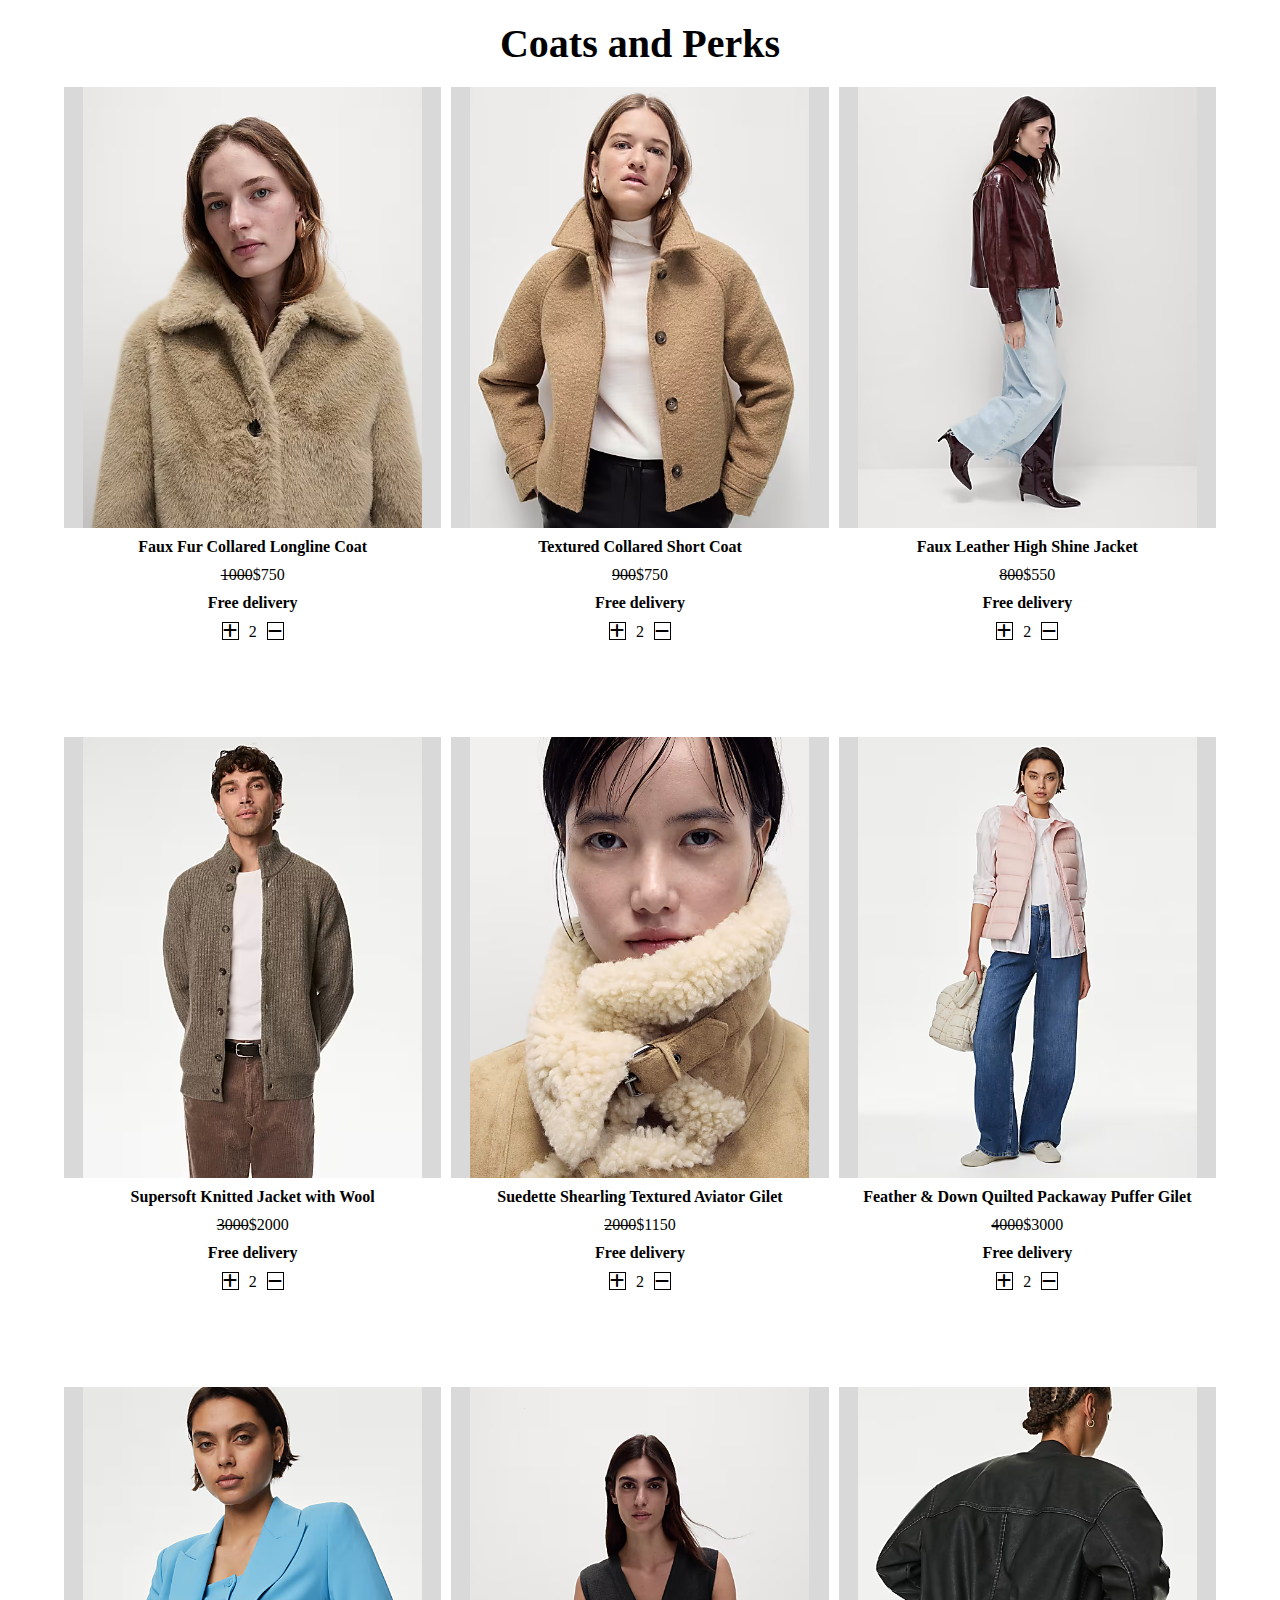
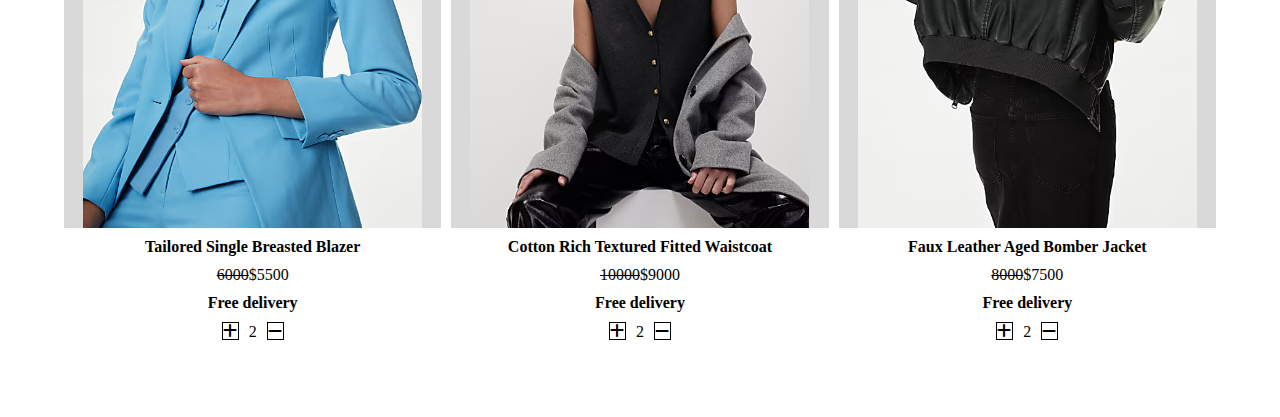
<file: coats.html>
<!DOCTYPE html>
<html lang="en">
<head>
    <meta charset="UTF-8">
    <meta name="viewport" content="width=device-width, initial-scale=1.0">
    <title>Document</title>
    <link rel="stylesheet" href="./css/coats.css">
    <link rel="stylesheet" href="https://cdnjs.cloudflare.com/ajax/libs/font-awesome/6.7.1/css/all.min.css">
</head>
<body>
    <div class="container">
        <div class="coats">Coats and Perks</div>

        <div class="row">
            <div class="col">
                <div class="image"></div>
                <div class="fax">Faux Fur Collared Longline Coat</div>
                <div class="price"><del>1000</del>$750</div>
                <div class="free">Free delivery</div>
                <div class="logo"><i class="fa-solid fa-plus"></i>2<i class="fa-solid fa-minus"></i></div>
            </div>
            <div class="col1">
                <div class="image"></div>
                <div class="fax">Textured Collared Short Coat</div>
                <div class="price"><del>900</del>$750</div>
                <div class="free">Free delivery</div>
                <div class="logo"><i class="fa-solid fa-plus"></i>2<i class="fa-solid fa-minus"></i></div>
            </div>
            <div class="col2">
                <div class="image"></div>
                <div class="fax">Faux Leather High Shine Jacket</div>
                <div class="price"><del>800</del>$550</div>
                <div class="free">Free delivery</div>
                <div class="logo"><i class="fa-solid fa-plus"></i>2<i class="fa-solid fa-minus"></i></div>
            </div>
        </div>


        <div class="row1">
            <div class="col">
                <div class="image"></div>
                <div class="fax">Supersoft Knitted Jacket with Wool</div>
                <div class="price"><del>3000</del>$2000</div>
                <div class="free">Free delivery</div>
                <div class="logo"><i class="fa-solid fa-plus"></i>2<i class="fa-solid fa-minus"></i></div>
            </div>
            <div class="col1">
                <div class="image"></div>
                <div class="fax">Suedette Shearling Textured Aviator Gilet</div>
                <div class="price"><del>2000</del>$1150</div>
                <div class="free">Free delivery</div>
                <div class="logo"><i class="fa-solid fa-plus"></i>2<i class="fa-solid fa-minus"></i></div>
            </div>
            <div class="col2">
                <div class="image"></div>
                <div class="fax">Feather & Down Quilted Packaway Puffer Gilet</div>
                <div class="price"><del>4000</del>$3000</div>
                <div class="free">Free delivery</div>
                <div class="logo"><i class="fa-solid fa-plus"></i>2<i class="fa-solid fa-minus"></i></div>
            </div>
        </div>


        
        <div class="row2">
            <div class="col">
                <div class="image"></div>
                <div class="fax">Tailored Single Breasted Blazer</div>
                <div class="price"><del>6000</del>$5500</div>
                <div class="free">Free delivery</div>
                <div class="logo"><i class="fa-solid fa-plus"></i>2<i class="fa-solid fa-minus"></i></div>
            </div>
            <div class="col1">
                <div class="image"></div>
                <div class="fax">Cotton Rich Textured Fitted Waistcoat</div>
                <div class="price"><del>10000</del>$9000</div>
                <div class="free">Free delivery</div>
                <div class="logo"><i class="fa-solid fa-plus"></i>2<i class="fa-solid fa-minus"></i></div>
            </div>
            <div class="col2">
                <div class="image"></div>
                <div class="fax">Faux Leather Aged Bomber Jacket</div>
                <div class="price"><del>8000</del>$7500</div>
                <div class="free">Free delivery</div>
                <div class="logo"><i class="fa-solid fa-plus"></i>2<i class="fa-solid fa-minus"></i></div>
            </div>
        </div>


    </div>
    
</body>
</html>
</file>
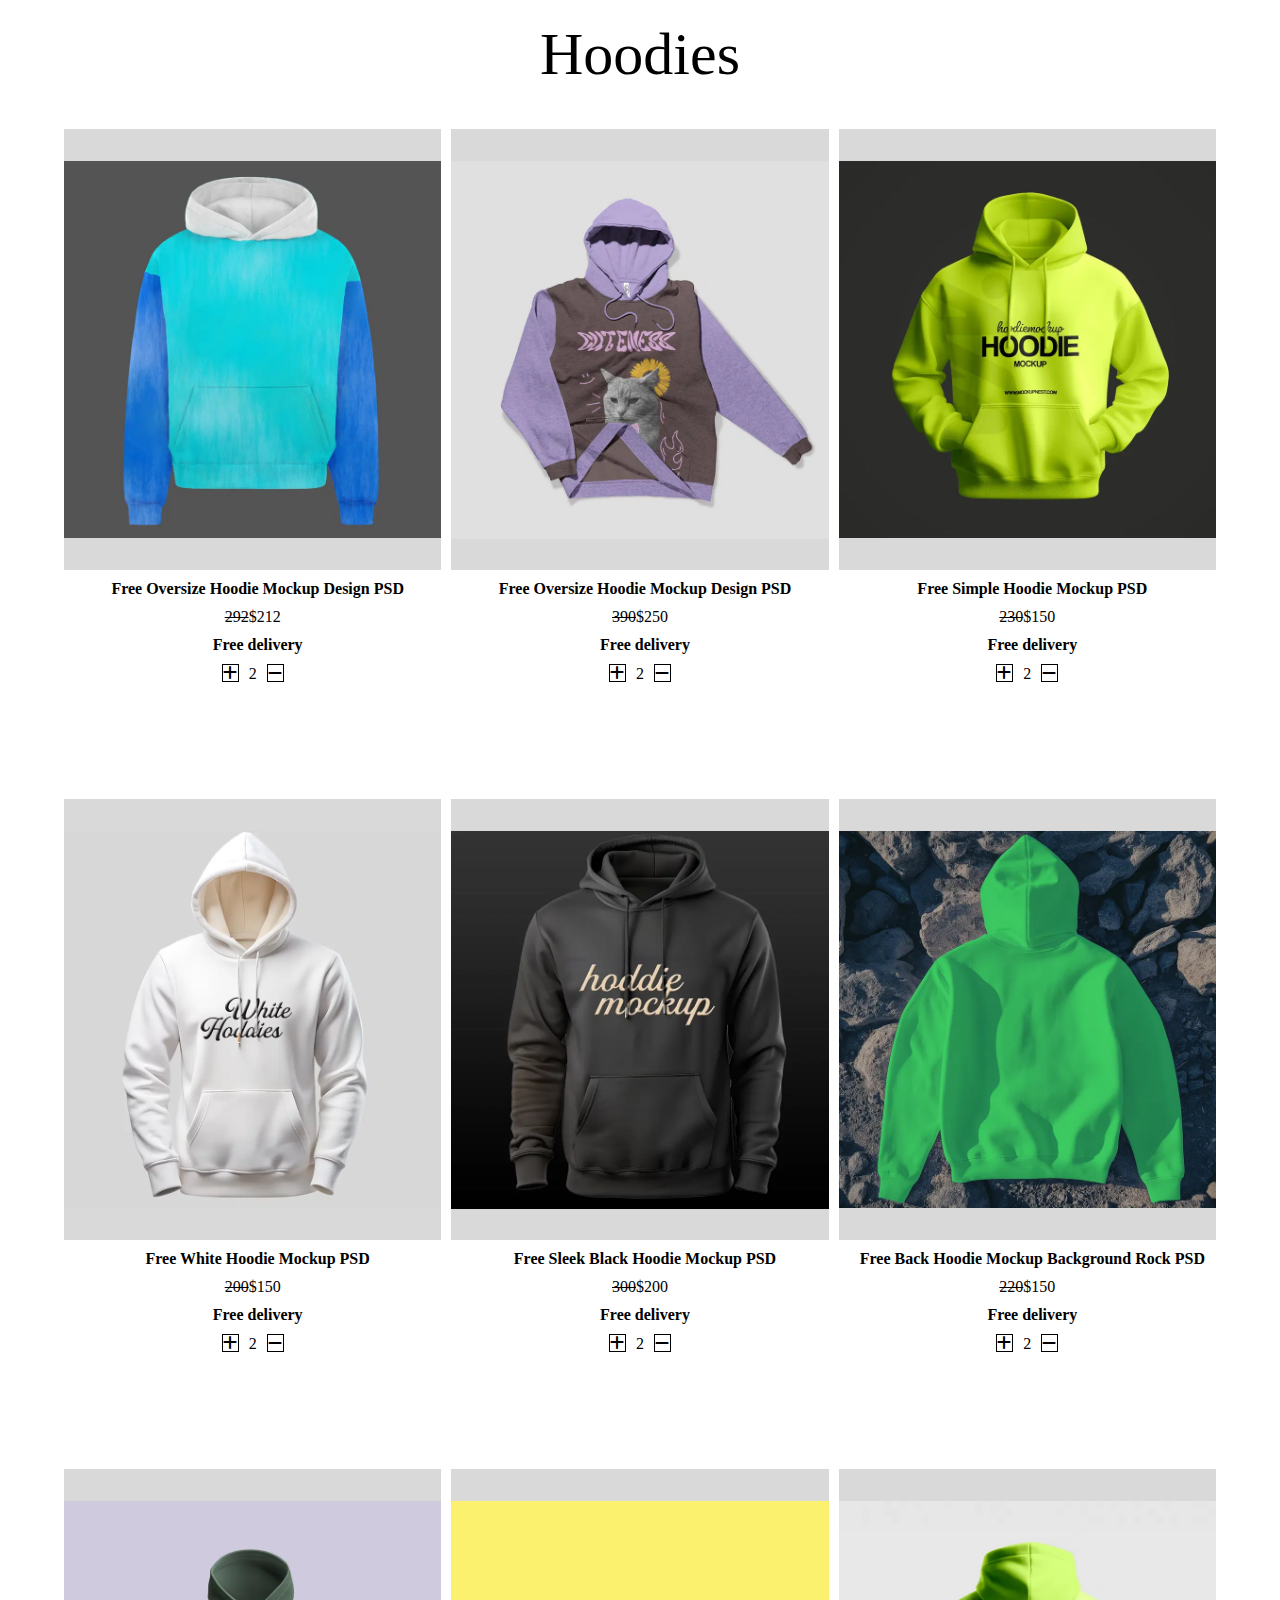
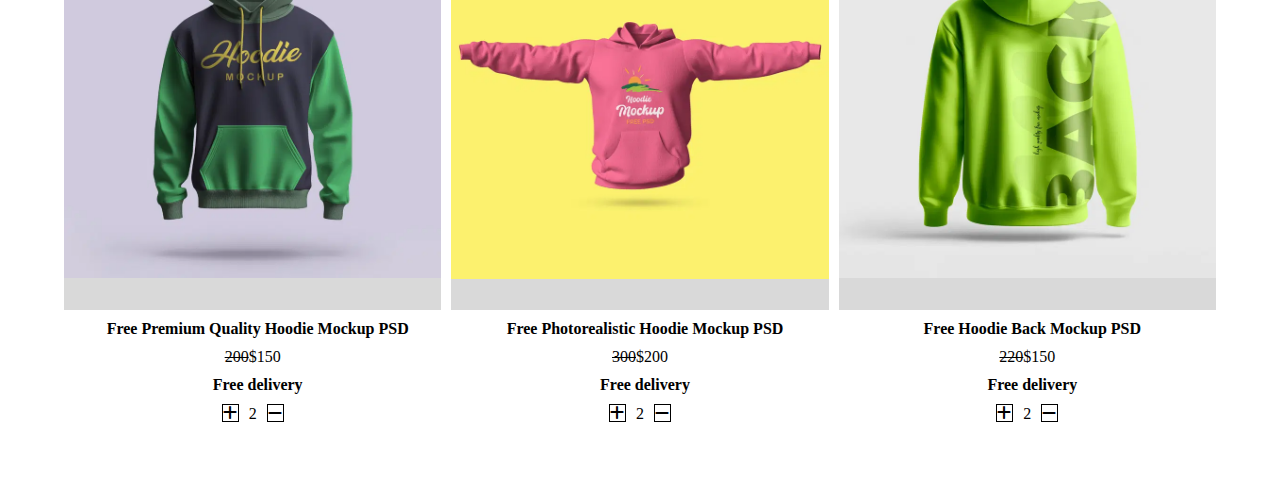
<file: hoodie.html>
<!DOCTYPE html>
<html lang="en">
<head>
    <meta charset="UTF-8">
    <meta name="viewport" content="width=device-width, initial-scale=1.0">
    <title>Document</title>
    <link rel="stylesheet" href="./css/hoodie.css">
    <link rel="stylesheet" href="https://cdnjs.cloudflare.com/ajax/libs/font-awesome/6.7.1/css/all.min.css">
</head>
<body>
    <div class="container">
        <div class="hoodie">Hoodies</div>

        <div class="row">
            <div class="col col1">
                <div class="image"></div>
                <div class="free">Free Oversize Hoodie Mockup Design PSD</div>
                <div class="price"><del>292</del>$212</div>
                <div class="deli">Free delivery</div>
                <div class="logo"><i class="fa-solid fa-plus"></i>2<i class="fa-solid fa-minus"></i></div>
            </div>
            <div class="col col2">
                <div class="image1"></div>
                <div class="free">Free Oversize Hoodie Mockup Design PSD</div>
                <div class="price"><del>390</del>$250</div>
                <div class="deli">Free delivery</div>
                <div class="logo"><i class="fa-solid fa-plus"></i>2<i class="fa-solid fa-minus"></i></div>
                 </div>
            <div class="col col3"> 
                <div class="image2"></div>
                <div class="free">Free Simple Hoodie Mockup PSD</div>
                <div class="price"><del>230</del>$150</div>
                <div class="deli">Free delivery</div>
                <div class="logo"><i class="fa-solid fa-plus"></i>2<i class="fa-solid fa-minus"></i></div>
            </div>
        </div>

        
        <div class="row1">
            <div class="col4">
                <div class="image1"></div>
                <div class="free">Free White Hoodie Mockup PSD</div>
                <div class="price"><del>200</del>$150</div>
                <div class="deli">Free delivery</div>
                <div class="logo"><i class="fa-solid fa-plus"></i>2<i class="fa-solid fa-minus"></i></div>
            </div>
            <div class=" col5">
                <div class="image2"></div>
                <div class="free">Free Sleek Black Hoodie Mockup PSD</div>
                <div class="price"><del>300</del>$200</div>
                <div class="deli">Free delivery</div>
                <div class="logo"><i class="fa-solid fa-plus"></i>2<i class="fa-solid fa-minus"></i></div>
                 </div>
            <div class="col6"> 
                <div class="image3"></div>
                <div class="free">Free Back Hoodie Mockup Background Rock PSD</div>
                <div class="price"><del>220</del>$150</div>
                <div class="deli">Free delivery</div>
                <div class="logo"><i class="fa-solid fa-plus"></i>2<i class="fa-solid fa-minus"></i></div>
            </div>
        </div>


        <div class="row2">
            <div class="col4">
                <div class="image1"></div>
                <div class="free">Free Premium Quality Hoodie Mockup PSD</div>
                <div class="price"><del>200</del>$150</div>
                <div class="deli">Free delivery</div>
                <div class="logo"><i class="fa-solid fa-plus"></i>2<i class="fa-solid fa-minus"></i></div>
            </div>
            <div class=" col5">
                <div class="image2"></div>
                <div class="free">Free Photorealistic Hoodie Mockup PSD</div>
                <div class="price"><del>300</del>$200</div>
                <div class="deli">Free delivery</div>
                <div class="logo"><i class="fa-solid fa-plus"></i>2<i class="fa-solid fa-minus"></i></div>
                 </div>
            <div class="col6"> 
                <div class="image3"></div>
                <div class="free">Free Hoodie Back Mockup PSD</div>
                <div class="price"><del>220</del>$150</div>
                <div class="deli">Free delivery</div>
                <div class="logo"><i class="fa-solid fa-plus"></i>2<i class="fa-solid fa-minus"></i></div>
            </div>
        </div>


    </div>

</body>
</html>
</file>
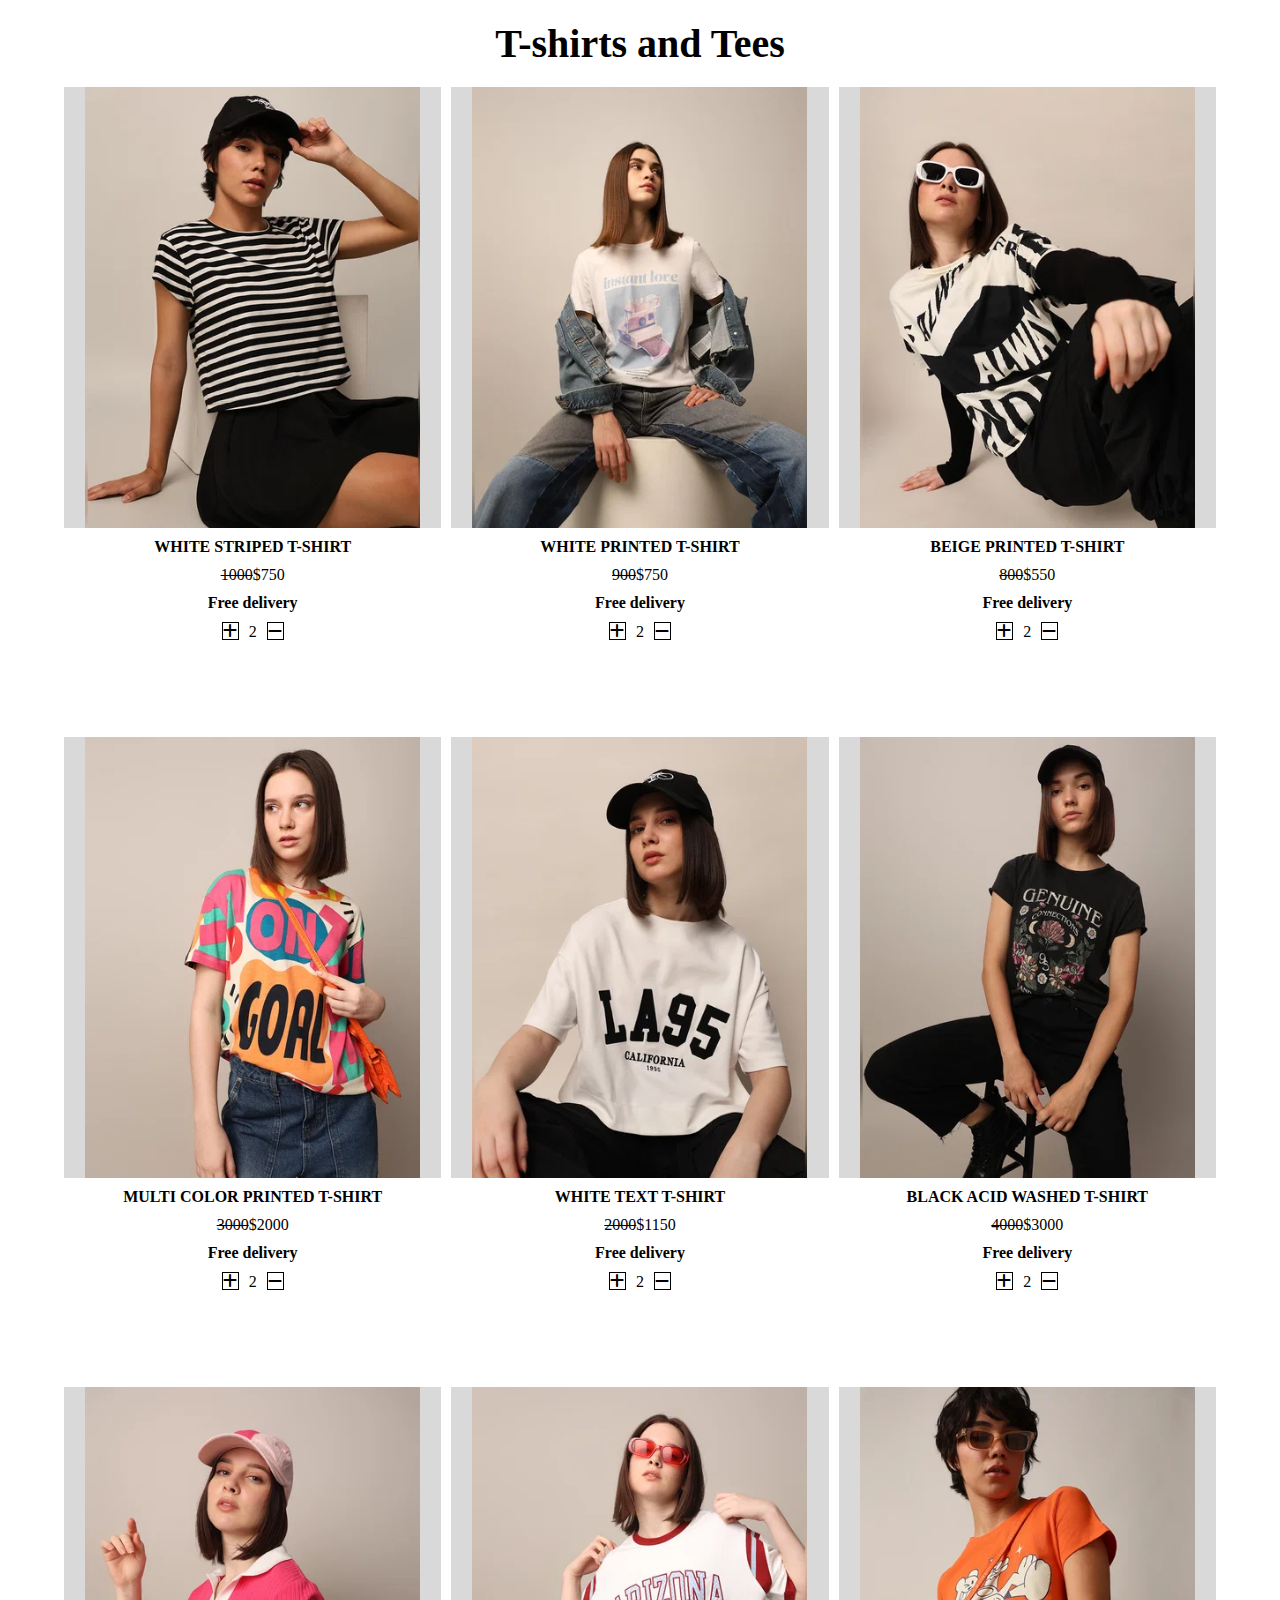
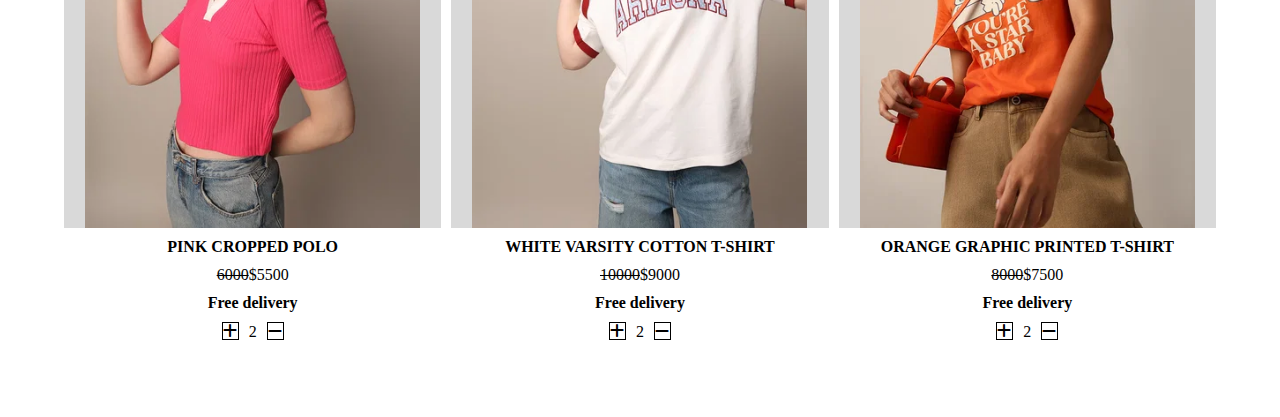
<file: shirt.html>
<!DOCTYPE html>
<html lang="en">
<head>
    <meta charset="UTF-8">
    <meta name="viewport" content="width=device-width, initial-scale=1.0">
    <title>Document</title>
    <link rel="stylesheet" href="./css/shirt.css">
    <link rel="stylesheet" href="https://cdnjs.cloudflare.com/ajax/libs/font-awesome/6.7.1/css/all.min.css">
</head>
<body>
    <div class="container">
        <div class="coats">T-shirts and Tees</div>

        <div class="row">
            <div class="col">
                <div class="image"></div>
                <div class="fax">WHITE STRIPED T-SHIRT</div>
                <div class="price"><del>1000</del>$750</div>
                <div class="free">Free delivery</div>
                <div class="logo"><i class="fa-solid fa-plus"></i>2<i class="fa-solid fa-minus"></i></div>
            </div>
            <div class="col1">
                <div class="image"></div>
                <div class="fax">WHITE PRINTED T-SHIRT</div>
                <div class="price"><del>900</del>$750</div>
                <div class="free">Free delivery</div>
                <div class="logo"><i class="fa-solid fa-plus"></i>2<i class="fa-solid fa-minus"></i></div>
            </div>
            <div class="col2">
                <div class="image"></div>
                <div class="fax">BEIGE PRINTED T-SHIRT</div>
                <div class="price"><del>800</del>$550</div>
                <div class="free">Free delivery</div>
                <div class="logo"><i class="fa-solid fa-plus"></i>2<i class="fa-solid fa-minus"></i></div>
            </div>
        </div>


        <div class="row1">
            <div class="col">
                <div class="image"></div>
                <div class="fax">MULTI COLOR PRINTED T-SHIRT</div>
                <div class="price"><del>3000</del>$2000</div>
                <div class="free">Free delivery</div>
                <div class="logo"><i class="fa-solid fa-plus"></i>2<i class="fa-solid fa-minus"></i></div>
            </div>
            <div class="col1">
                <div class="image"></div>
                <div class="fax">WHITE TEXT T-SHIRT</div>
                <div class="price"><del>2000</del>$1150</div>
                <div class="free">Free delivery</div>
                <div class="logo"><i class="fa-solid fa-plus"></i>2<i class="fa-solid fa-minus"></i></div>
            </div>
            <div class="col2">
                <div class="image"></div>
                <div class="fax">BLACK ACID WASHED T-SHIRT</div>
                <div class="price"><del>4000</del>$3000</div>
                <div class="free">Free delivery</div>
                <div class="logo"><i class="fa-solid fa-plus"></i>2<i class="fa-solid fa-minus"></i></div>
            </div>
        </div>


        
        <div class="row2">
            <div class="col">
                <div class="image"></div>
                <div class="fax">PINK CROPPED POLO</div>
                <div class="price"><del>6000</del>$5500</div>
                <div class="free">Free delivery</div>
                <div class="logo"><i class="fa-solid fa-plus"></i>2<i class="fa-solid fa-minus"></i></div>
            </div>
            <div class="col1">
                <div class="image"></div>
                <div class="fax">WHITE VARSITY COTTON T-SHIRT</div>
                <div class="price"><del>10000</del>$9000</div>
                <div class="free">Free delivery</div>
                <div class="logo"><i class="fa-solid fa-plus"></i>2<i class="fa-solid fa-minus"></i></div>
            </div>
            <div class="col2">
                <div class="image"></div>
                <div class="fax">ORANGE GRAPHIC PRINTED T-SHIRT</div>
                <div class="price"><del>8000</del>$7500</div>
                <div class="free">Free delivery</div>
                <div class="logo"><i class="fa-solid fa-plus"></i>2<i class="fa-solid fa-minus"></i></div>
            </div>
        </div>


    </div>
    
</body>
</html>
</file>
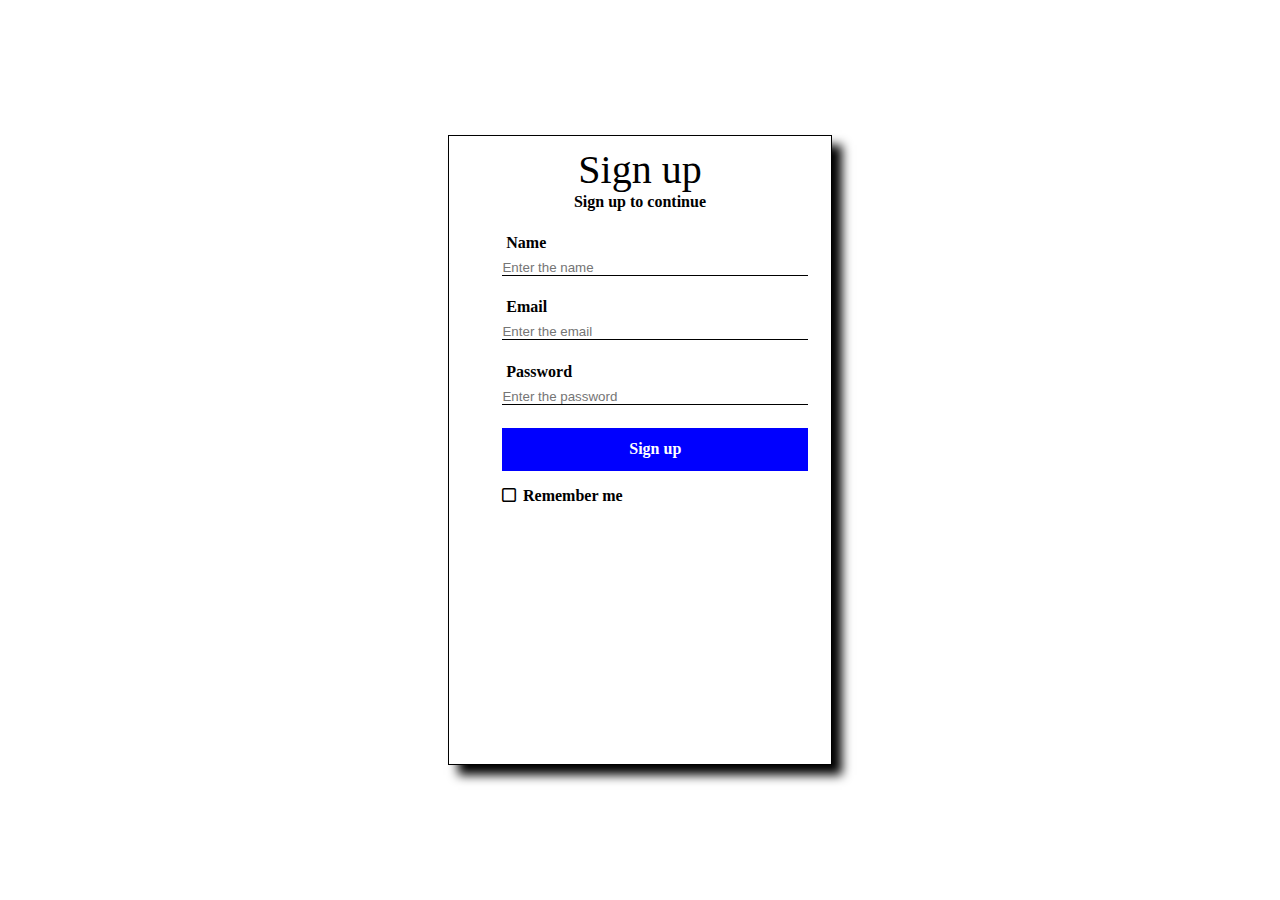
<file: sign.html>
<!DOCTYPE html>
<html lang="en">
<head>
    <meta charset="UTF-8">
    <meta name="viewport" content="width=device-width, initial-scale=1.0">
    <title>Document</title>
    <link rel="stylesheet" href="./css/sign.css">
    <link rel="stylesheet" href="https://cdnjs.cloudflare.com/ajax/libs/font-awesome/6.7.1/css/all.min.css">
</head>
<body>
    <div class="container">
        <div class="row">
            <div class="sign">Sign up</div>
            <div class="up">Sign up to continue</div>
            <div class="name">Name</div>
            <input type="text" placeholder="Enter the name">
            <div class="email">Email</div>
            <input type="text" placeholder="Enter the email">
            <div class="password">Password</div>
            <input type="password" placeholder="Enter the password">
            <div class="bord">Sign up</div>
            <div class="rem"><i class="fa-regular fa-square"></i>Remember me</div>
        </div>
    </div>
    
</body>
</html>
</file>
<file: css/coats.css>
*
{
    margin: 0;
    padding: 0;
    box-sizing: border-box;
}

.coats
{
    font-size: 40px;
    font-weight: bold;
    text-align: center;
    margin-top: 20px;
}

.coats:hover
{
    color: red;
}

.row
{
    /* border: 1px solid black; */
    height: 70vh;
    width: 90vw;
    margin-left: 5%;
    margin-top: 20px;
    display: grid;
    grid-template-columns: 1fr 1fr 1fr;
    grid-template-rows: 1fr;
    gap: 10px;
}

.row .col .image
{
  /* border: 1px solid; */
  border: none;
  height: 70%;
  background-image: url("./coats1.avif");
  background-repeat: no-repeat;
  background-size: contain;
  background-position: center;
  background-color: rgba(128, 128, 128, 0.301);
}

.row .col .fax
{
    font-weight: bold;
    /* margin-left: 10px; */
    text-align: center;
    margin-top: 10px;
}

.row .col .price
{
    text-align: center;
    margin-top: 10px;
}

.row .col .free
{
    text-align: center;
    margin-top: 10px;
    font-weight: bold;
}

.row .col .logo
{
    text-align: center;
    margin-top: 10px;
}

.row .col .fa-plus
{
    border: 1px solid;
    margin-right: 10px;
}

.row .col .fa-minus
{
    border: 1px solid;
    margin-left: 10px;
}




.col1 .image
{
  /* border: 1px solid; */
  border: none;
  height: 70%;
  background-image: url("./coats2.avif");
  background-repeat: no-repeat;
  background-size: contain;
  background-position: center;
  background-color: rgba(128, 128, 128, 0.301);
}

.col1  .fax
{
    font-weight: bold;
    /* margin-left: 10px; */
    text-align: center;
    margin-top: 10px;
}

.col1 .price
{
    text-align: center;
    margin-top: 10px;
}

.col1 .free
{
    text-align: center;
    margin-top: 10px;
    font-weight: bold;
}

.col1 .logo
{
    text-align: center;
    margin-top: 10px;
}

.col1 .fa-plus
{
    border: 1px solid;
    margin-right: 10px;
}

.col1 .fa-minus
{
    border: 1px solid;
    margin-left: 10px;
}



.col2 .image
{
  /* border: 1px solid; */
  border: none;
  height: 70%;
  background-image: url("./coats3.avif");
  background-repeat: no-repeat;
  background-size: contain;
  background-position: center;
  background-color: rgba(128, 128, 128, 0.301);
}

.col2  .fax
{
    font-weight: bold;
    /* margin-left: 10px; */
    text-align: center;
    margin-top: 10px;
}

.col2 .price
{
    text-align: center;
    margin-top: 10px;
}

.col2 .free
{
    text-align: center;
    margin-top: 10px;
    font-weight: bold;
}

.col2 .logo
{
    text-align: center;
    margin-top: 10px;
}

.col2 .fa-plus
{
    border: 1px solid;
    margin-right: 10px;
}

.col2 .fa-minus
{
    border: 1px solid;
    margin-left: 10px;
}




.row1 
{
    /* border: 1px solid black; */
    height: 70vh;
    width: 90vw;
    margin-left: 5%;
    margin-top: 20px;
    display: grid;
    grid-template-columns: 1fr 1fr 1fr;
    grid-template-rows: 1fr;
    gap: 10px;
}

.row1 .col .image
{
  /* border: 1px solid; */
  border: none;
  height: 70%;
  background-image: url("./coats4.avif");
  background-repeat: no-repeat;
  background-size: contain;
  background-position: center;
  background-color: rgba(128, 128, 128, 0.301);
}

.row1 .col .fax
{
    font-weight: bold;
    /* margin-left: 10px; */
    text-align: center;
    margin-top: 10px;
}

.row1 .col .price
{
    text-align: center;
    margin-top: 10px;
}

.row1 .col .free
{
    text-align: center;
    margin-top: 10px;
    font-weight: bold;
}

.row1 .col .logo
{
    text-align: center;
    margin-top: 10px;
}

.row1 .col .fa-plus
{
    border: 1px solid;
    margin-right: 10px;
}

.row1 .col .fa-minus
{
    border: 1px solid;
    margin-left: 10px;
}




.row1 .col1 .image
{
  /* border: 1px solid; */
  border: none;
  height: 70%;
  background-image: url("./coats5.avif");
  background-repeat: no-repeat;
  background-size: contain;
  background-position: center;
  background-color: rgba(128, 128, 128, 0.301);
}

.row1 .col1  .fax
{
    font-weight: bold;
    /* margin-left: 10px; */
    text-align: center;
    margin-top: 10px;
}

.row1 .col1 .price
{
    text-align: center;
    margin-top: 10px;
}

.row1 .col1 .free
{
    text-align: center;
    margin-top: 10px;
    font-weight: bold;
}

.row1 .col1 .logo
{
    text-align: center;
    margin-top: 10px;
}

.row1 .col1 .fa-plus
{
    border: 1px solid;
    margin-right: 10px;
}

.row1 .col1 .fa-minus
{
    border: 1px solid;
    margin-left: 10px;
}



.row1 .col2 .image
{
  /* border: 1px solid; */
  border: none;
  height: 70%;
  background-image: url("./coats6.avif");
  background-repeat: no-repeat;
  background-size: contain;
  background-position: center;
  background-color: rgba(128, 128, 128, 0.301);
}

.row1 .col2  .fax
{
    font-weight: bold;
    /* margin-left: 10px; */
    text-align: center;
    margin-top: 10px;
}

.row1 .col2 .price
{
    text-align: center;
    margin-top: 10px;
}

.row1 .col2 .free
{
    text-align: center;
    margin-top: 10px;
    font-weight: bold;
}

.row1 .col2 .logo
{
    text-align: center;
    margin-top: 10px;
}

.row1 .col2 .fa-plus
{
    border: 1px solid;
    margin-right: 10px;
}

.row1 .col2 .fa-minus
{
    border: 1px solid;
    margin-left: 10px;
}






.row2
{
    /* border: 1px solid black; */
    height: 70vh;
    width: 90vw;
    margin-left: 5%;
    margin-top: 20px;
    display: grid;
    grid-template-columns: 1fr 1fr 1fr;
    grid-template-rows: 1fr;
    gap: 10px;
}

.row2 .col .image
{
    border: none;
  /* border: 1px solid; */
  height: 70%;
  background-image: url("./coats7.avif");
  background-repeat: no-repeat;
  background-size: contain;
  background-position: center;
  background-color: rgba(128, 128, 128, 0.301);
}

.row2 .col .fax
{
    font-weight: bold;
    /* margin-left: 10px; */
    text-align: center;
    margin-top: 10px;
}

.row2 .col .price
{
    text-align: center;
    margin-top: 10px;
}

.row2 .col .free
{
    text-align: center;
    margin-top: 10px;
    font-weight: bold;
}

.row2 .col .logo
{
    text-align: center;
    margin-top: 10px;
}

.row2 .col .fa-plus
{
    border: 1px solid;
    margin-right: 10px;
}

.row2 .col .fa-minus
{
    border: 1px solid;
    margin-left: 10px;
}





.row2 .col1 .image
{
  /* border: 1px solid; */
  border: none;
  height: 70%;
  background-image: url("./coats9.avif");
  background-repeat: no-repeat;
  background-size: contain;
  background-position: center;
  background-color: rgba(128, 128, 128, 0.301);
}

.row2 .col1 .fax
{
    font-weight: bold;
    /* margin-left: 10px; */
    text-align: center;
    margin-top: 10px;
}

.row2 .col1 .price
{
    text-align: center;
    margin-top: 10px;
}

.row2 .col1 .free
{
    text-align: center;
    margin-top: 10px;
    font-weight: bold;
}

.row2 .col1 .logo
{
    text-align: center;
    margin-top: 10px;
}

.row2 .col1 .fa-plus
{
    border: 1px solid;
    margin-right: 10px;
}

.row2 .col1 .fa-minus
{
    border: 1px solid;
    margin-left: 10px;
}





.row2 .col2 .image
{
  /* border: 1px solid; */
  height: 70%;
  background-image: url("./coats8.avif");
  background-repeat: no-repeat;
  background-size: contain;
  background-position: center;
  background-color: rgba(128, 128, 128, 0.301);
  border: none;
}

.row2 .col2 .fax
{
    font-weight: bold;
    /* margin-left: 10px; */
    text-align: center;
    margin-top: 10px;
}

.row2 .col2 .price
{
    text-align: center;
    margin-top: 10px;
}

.row2 .col2 .free
{
    text-align: center;
    margin-top: 10px;
    font-weight: bold;
}

.row2 .col2 .logo
{
    text-align: center;
    margin-top: 10px;
}

.row2 .col2 .fa-plus
{
    border: 1px solid;
    margin-right: 10px;
}

.row2 .col2 .fa-minus
{
    border: 1px solid;
    margin-left: 10px;
}











@media all and (max-width:580px)
{
    .row
    {
        grid-template-columns: 1fr;
        grid-template-rows: 1fr 1fr 1fr;
        height: 180vh;
    }

    .row1
    {
        grid-template-columns: 1fr;
        grid-template-rows: 1fr 1fr 1fr;
        height: 180vh;
    }

    .row2
    {
        grid-template-columns: 1fr;
        grid-template-rows: 1fr 1fr 1fr;
        height: 180vh;
    }
}
</file>
<file: css/hoodie.css>
*
{
    margin: 0;
    padding: 0;
    box-sizing: border-box;
}

.container
{

}

.hoodie
{
    text-align: center;
    margin-top: 20px;
    font-size: 60px;

}

.hoodie:hover
{
    color: red;
}



.row
{
    height: 70vh;
    width: 90vw;
    /* border: 1px solid ; */
    margin-left: 5%;
    margin-top: 40px;
    display: grid;
    grid-template-columns: 1fr 1fr 1fr;
    grid-template-rows: 1fr;
    gap: 10px;

}

.col1
{
 /* background-color: cyan; */
 /* position: relative; */
 /* grid-row: 1/4; */
 /* overflow: hidden; */
}

.image
{
    /* border: 1px solid black; */
    height: 70%;
    width: 100%;
    background-image: url("./hoodie1.webp");
    background-size: contain;
    background-repeat: no-repeat;
    text-align: center;
    background-position: center;
    /* margin-left: 50px; */
    /* position: absolute; */
    background-color: rgba(128, 128, 128, 0.301);
    /* border-radius: 20px; */
    transition-duration: 2s;
}


.free
{
    margin-left: 10px;
    margin-top: 10px;
    font-weight: bold;
    text-align: center;
}

.price
{
    margin-left: 10px;
    margin-top: 10px;
    padding-right: 10px;
    text-align: center;
}

.deli
{
    font-weight: bold;
    margin-left: 10px;
    margin-top: 10px;
    /* padding-right: 10px; */
    text-align: center;
}


.row .col1 .logo
{
    text-align: center;
    margin-top: 10px;
}

.row .col1 .fa-plus
{
    border: 1px solid black;
    margin-right: 10px;
}

.row .col .fa-minus
{
    border: 1px solid;
    margin-left: 10px;
}





.col2
{

}

.image1
{
    /* border: 1px solid black; */
    height: 70%;
    width: 100%;
    background-image: url("./hoodie\ 2.webp");
    background-size: contain;
    background-repeat: no-repeat;
    text-align: center;
    background-position: center;
    /* margin-left: 50px; */
    /* position: absolute; */
    /* background-color: cyan; */
    
    background-color: rgba(128, 128, 128, 0.301);
    /* border-radius: 20px; */
}


.row .col2 .logo
{
    text-align: center;
    margin-top: 10px;
}

.row .col2 .fa-plus
{
    border: 1px solid;
    margin-right: 10px;
}

.row .col2 .fa-minus
{
    border: 1px solid;
    margin-left: 10px;
}




.col3
{
   
}

.image2
{
    /* border: 1px solid black; */
    height: 70%;
    width: 100%;
    background-image: url("./hoodie\ 3.webp");
    background-size: contain;
    background-repeat: no-repeat;
    text-align: center;
    background-position: center;
    /* margin-left: 50px; */
    /* position: absolute; */
    /* background-color: cyan; */
    background-color: rgba(128, 128, 128, 0.301);
    /* border-radius: 20px; */
}


.row .col3 .logo
{
    text-align: center;
    margin-top: 10px;
}

.row .col3 .fa-plus
{
    border: 1px solid;
    margin-right: 10px;
}

.row .col3 .fa-minus
{
    border: 1px solid;
    margin-left: 10px;
}

















.row1
{
    height: 70vh;
    width: 90vw;
    /* border: 1px solid ; */
    margin-left: 5%;
    margin-top: 40px;
    display: grid;
    grid-template-columns: 1fr 1fr 1fr;
    grid-template-rows: 1fr;
    gap: 10px;

}

.row1 .col4 .image1
{
    /* border: 1px solid black; */
    height: 70%;
    width: 100%;
    background-image: url("./hoodie\ 4.webp");
    background-size: contain;
    background-repeat: no-repeat;
    text-align: center;
    background-position: center;
    /* margin-left: 50px; */
    /* position: absolute; */
    /* background-color: cyan; */
    
    background-color: rgba(128, 128, 128, 0.301);
    /* border-radius: 20px; */
}


.row1 .col4 .free
{
    margin-left: 10px;
    margin-top: 10px;
    font-weight: bold;
    text-align: center;
}

.row1 .col4 .price
{
    margin-left: 10px;
    margin-top: 10px;
    padding-right: 10px;
    text-align: center;
}

.row1 .col4 .deli
{
    font-weight: bold;
    margin-left: 10px;
    margin-top: 10px;
    /* padding-right: 10px; */
    text-align: center;
}



.row1 .col4 .logo
{
    text-align: center;
    margin-top: 10px;
}

.row1 .col4 .fa-plus
{
    border: 1px solid;
    margin-right: 10px;
}

.row1 .col4 .fa-minus
{
    border: 1px solid;
    margin-left: 10px;
}






.row1 .col5 .image2
{
    /* border: 1px solid black; */
    height: 70%;
    width: 100%;
    background-image: url("./hoodie\ 5.webp");
    background-size: contain;
    background-repeat: no-repeat;
    text-align: center;
    background-position: center;
    /* margin-left: 50px; */
    /* position: absolute; */
    /* background-color: cyan; */
    /* border-radius: 20px; */
    
    background-color: rgba(128, 128, 128, 0.301);
}


.row1 .col5 .free
{
    margin-left: 10px;
    margin-top: 10px;
    font-weight: bold;
    text-align: center;
}

.row1 .col5 .price
{
    margin-left: 10px;
    margin-top: 10px;
    padding-right: 10px;
    text-align: center;
}

.row1 .col5  .deli
{
    font-weight: bold;
    margin-left: 10px;
    margin-top: 10px;
    /* padding-right: 10px; */
    text-align: center;
}


.row1 .col5 .logo
{
    text-align: center;
    margin-top: 10px;
}

.row1 .col5 .fa-plus
{
    border: 1px solid;
    margin-right: 10px;
}

.row1 .col5 .fa-minus
{
    border: 1px solid;
    margin-left: 10px;
}







.row1 .col6 .image3
{
    /* border: 1px solid black; */
    height: 70%;
    width: 100%;
    background-image: url("./hoodie\ 6.webp");
    background-size: contain;
    background-repeat: no-repeat;
    text-align: center;
    background-position: center;
    /* margin-left: 50px; */
    /* position: absolute; */
    /* background-color: cyan; */
    /* border-radius: 20px; */
    
    background-color: rgba(128, 128, 128, 0.301);
}


.row1 .free
{
    margin-left: 10px;
    margin-top: 10px;
    font-weight: bold;
    text-align: center;
}

.row1 .price
{
    margin-left: 10px;
    margin-top: 10px;
    padding-right: 10px;
    text-align: center;
}

.row1 .col6 .deli
{
    font-weight: bold;
    margin-left: 10px;
    margin-top: 10px;
    /* padding-right: 10px; */
    text-align: center;
}


.row1 .col6 .logo
{
    text-align: center;
    margin-top: 10px;
}

.row1 .col6 .fa-plus
{
    border: 1px solid;
    margin-right: 10px;
}

.row1 .col6 .fa-minus
{
    border: 1px solid;
    margin-left: 10px;
}









.row2
{
    height: 70vh;
    width: 90vw;
    /* border: 1px solid ; */
    margin-left: 5%;
    margin-top: 40px;
    display: grid;
    grid-template-columns: 1fr 1fr 1fr;
    grid-template-rows: 1fr;
    gap: 10px;

}

.row2 .col4 .image1
{
    /* border: 1px solid black; */
    height: 70%;
    width: 100%;
    background-image: url("./hoodie\ 7.webp");
    background-size: contain;
    background-repeat: no-repeat;
    text-align: center;
    background-position: center;
    /* margin-left: 50px; */
    /* position: absolute; */
    /* background-color: cyan; */
    /* border-radius: 20px; */
    
    background-color: rgba(128, 128, 128, 0.301);
}


.row2 .col4  .free
{
    margin-left: 10px;
    margin-top: 10px;
    font-weight: bold;
    text-align: center;
}

.row2 .col4 .price
{
    margin-left: 10px;
    margin-top: 10px;
    padding-right: 10px;
    text-align: center;
}

.row2 .col4  .deli
{
    font-weight: bold;
    margin-left: 10px;
    margin-top: 10px;
    /* padding-right: 10px; */
    text-align: center;
}



.row2 .col4 .logo
{
    text-align: center;
    margin-top: 10px;
}

.row2 .col4 .fa-plus
{
    border: 1px solid;
    margin-right: 10px;
}

.row2 .col4 .fa-minus
{
    border: 1px solid;
    margin-left: 10px;
}






.row2 .col5 .image2
{
    /* border: 1px solid black; */
    height: 70%;
    width: 100%;
    background-image: url("./hoodie\ 8.webp");
    background-size: contain;
    background-repeat: no-repeat;
    text-align: center;
    background-position: center;
    /* margin-left: 50px; */
    /* position: absolute; */
    /* background-color: cyan; */
    /* border-radius: 20px; */
    
    background-color: rgba(128, 128, 128, 0.301);
}


.row2 .col5 .free
{
    margin-left: 10px;
    margin-top: 10px;
    font-weight: bold;
    text-align: center;
}

.row2 .price
{
    margin-left: 10px;
    margin-top: 10px;
    padding-right: 10px;
    text-align: center;
}

.row2 .col5  .deli
{
    font-weight: bold;
    margin-left: 10px;
    margin-top: 10px;
    /* padding-right: 10px; */
    text-align: center;
}


.row2 .col5 .logo
{
    text-align: center;
    margin-top: 10px;
}

.row2 .col5 .fa-plus
{
    border: 1px solid;
    margin-right: 10px;
}

.row2 .col5 .fa-minus
{
    border: 1px solid;
    margin-left: 10px;
}







.row2 .col6 .image3
{
    /* border: 1px solid black; */
    height: 70%;
    width: 100%;
    background-image: url("./hoodie\ 9.webp");
    background-size: contain;
    background-repeat: no-repeat;
    text-align: center;
    background-position: center;
    /* margin-left: 50px; */
    /* position: absolute; */
    /* background-color: cyan; */
    /* border-radius: 20px; */
    
    background-color: rgba(128, 128, 128, 0.301);
}


.row2 .col6  .free
{
    margin-left: 10px;
    margin-top: 10px;
    font-weight: bold;
    text-align: center;
}

.row2 .col6  .price
{
    margin-left: 10px;
    margin-top: 10px;
    padding-right: 10px;
    text-align: center;
}

.row2 .col6  .deli
{
    font-weight: bold;
    margin-left: 10px;
    margin-top: 10px;
    /* padding-right: 10px; */
    text-align: center;
}



.row2 .col6 .logo
{
    text-align: center;
    margin-top: 10px;
}

.row2 .col6 .fa-plus
{
    border: 1px solid;
    margin-right: 10px;
}

.row2 .col6 .fa-minus
{
    border: 1px solid;
    margin-left: 10px;
}

















@media all and (max-width:580px)
{
    .row
    {
        height: 180vh;
        /* width: 90vw; */
        grid-template-columns: 1fr;
        grid-template-rows: 1fr 1fr 1fr;
        background-size: cover;
      
    }

    
    .row1
    {
        height: 180vh;
        /* width: 90vw; */
        grid-template-columns: 1fr;
        grid-template-rows: 1fr 1fr 1fr;
      
    }


    .row2
    {
        height: 180vh;
        /* width: 90vw; */
        grid-template-columns: 1fr;
        grid-template-rows: 1fr 1fr 1fr;
        background-size: cover;
      
    }
    
}
</file>
<file: css/shirt.css>
*
{
    margin: 0;
    padding: 0;
    box-sizing: border-box;
}

.coats
{
    font-size: 40px;
    font-weight: bold;
    text-align: center;
    margin-top: 20px;
}

.coats:hover
{
    color: red;
}

.row
{
    /* border: 1px solid black; */
    height: 70vh;
    width: 90vw;
    margin-left: 5%;
    margin-top: 20px;
    display: grid;
    grid-template-columns: 1fr 1fr 1fr;
    grid-template-rows: 1fr;
    gap: 10px;
}

.row .col .image
{
  /* border: 1px solid; */
  border: none;
  height: 70%;
  background-image: url("./shirt1.webp");
  background-repeat: no-repeat;
  background-size: contain;
  background-position: center;
  background-color: rgba(128, 128, 128, 0.301);
}

.row .col .fax
{
    font-weight: bold;
    /* margin-left: 10px; */
    text-align: center;
    margin-top: 10px;
}

.row .col .price
{
    text-align: center;
    margin-top: 10px;
}

.row .col .free
{
    text-align: center;
    margin-top: 10px;
    font-weight: bold;
}

.row .col .logo
{
    text-align: center;
    margin-top: 10px;
}

.row .col .fa-plus
{
    border: 1px solid;
    margin-right: 10px;
}

.row .col .fa-minus
{
    border: 1px solid;
    margin-left: 10px;
}




.col1 .image
{
  /* border: 1px solid; */
  border: none;
  height: 70%;
  background-image: url("./shirt2.webp");
  background-repeat: no-repeat;
  background-size: contain;
  background-position: center;
  background-color: rgba(128, 128, 128, 0.301);
}

.col1  .fax
{
    font-weight: bold;
    /* margin-left: 10px; */
    text-align: center;
    margin-top: 10px;
}

.col1 .price
{
    text-align: center;
    margin-top: 10px;
}

.col1 .free
{
    text-align: center;
    margin-top: 10px;
    font-weight: bold;
}

.col1 .logo
{
    text-align: center;
    margin-top: 10px;
}

.col1 .fa-plus
{
    border: 1px solid;
    margin-right: 10px;
}

.col1 .fa-minus
{
    border: 1px solid;
    margin-left: 10px;
}



.col2 .image
{
  /* border: 1px solid; */
  border: none;
  height: 70%;
  background-image: url("./shirt3.webp");
  background-repeat: no-repeat;
  background-size: contain;
  background-position: center;
  background-color: rgba(128, 128, 128, 0.301);
}

.col2  .fax
{
    font-weight: bold;
    /* margin-left: 10px; */
    text-align: center;
    margin-top: 10px;
}

.col2 .price
{
    text-align: center;
    margin-top: 10px;
}

.col2 .free
{
    text-align: center;
    margin-top: 10px;
    font-weight: bold;
}

.col2 .logo
{
    text-align: center;
    margin-top: 10px;
}

.col2 .fa-plus
{
    border: 1px solid;
    margin-right: 10px;
}

.col2 .fa-minus
{
    border: 1px solid;
    margin-left: 10px;
}




.row1 
{
    /* border: 1px solid black; */
    height: 70vh;
    width: 90vw;
    margin-left: 5%;
    margin-top: 20px;
    display: grid;
    grid-template-columns: 1fr 1fr 1fr;
    grid-template-rows: 1fr;
    gap: 10px;
}

.row1 .col .image
{
  /* border: 1px solid; */
  border: none;
  height: 70%;
  background-image: url("./shirt4.webp");
  background-repeat: no-repeat;
  background-size: contain;
  background-position: center;
  background-color: rgba(128, 128, 128, 0.301);
}

.row1 .col .fax
{
    font-weight: bold;
    /* margin-left: 10px; */
    text-align: center;
    margin-top: 10px;
}

.row1 .col .price
{
    text-align: center;
    margin-top: 10px;
}

.row1 .col .free
{
    text-align: center;
    margin-top: 10px;
    font-weight: bold;
}

.row1 .col .logo
{
    text-align: center;
    margin-top: 10px;
}

.row1 .col .fa-plus
{
    border: 1px solid;
    margin-right: 10px;
}

.row1 .col .fa-minus
{
    border: 1px solid;
    margin-left: 10px;
}




.row1 .col1 .image
{
  /* border: 1px solid; */
  border: none;
  height: 70%;
  background-image: url("./shirt5.webp");
  background-repeat: no-repeat;
  background-size: contain;
  background-position: center;
  background-color: rgba(128, 128, 128, 0.301);
}

.row1 .col1  .fax
{
    font-weight: bold;
    /* margin-left: 10px; */
    text-align: center;
    margin-top: 10px;
}

.row1 .col1 .price
{
    text-align: center;
    margin-top: 10px;
}

.row1 .col1 .free
{
    text-align: center;
    margin-top: 10px;
    font-weight: bold;
}

.row1 .col1 .logo
{
    text-align: center;
    margin-top: 10px;
}

.row1 .col1 .fa-plus
{
    border: 1px solid;
    margin-right: 10px;
}

.row1 .col1 .fa-minus
{
    border: 1px solid;
    margin-left: 10px;
}



.row1 .col2 .image
{
  /* border: 1px solid; */
  border: none;
  height: 70%;
  background-image: url("./shirt6.webp");
  background-repeat: no-repeat;
  background-size: contain;
  background-position: center;
  background-color: rgba(128, 128, 128, 0.301);
}

.row1 .col2  .fax
{
    font-weight: bold;
    /* margin-left: 10px; */
    text-align: center;
    margin-top: 10px;
}

.row1 .col2 .price
{
    text-align: center;
    margin-top: 10px;
}

.row1 .col2 .free
{
    text-align: center;
    margin-top: 10px;
    font-weight: bold;
}

.row1 .col2 .logo
{
    text-align: center;
    margin-top: 10px;
}

.row1 .col2 .fa-plus
{
    border: 1px solid;
    margin-right: 10px;
}

.row1 .col2 .fa-minus
{
    border: 1px solid;
    margin-left: 10px;
}






.row2
{
    /* border: 1px solid black; */
    height: 70vh;
    width: 90vw;
    margin-left: 5%;
    margin-top: 20px;
    display: grid;
    grid-template-columns: 1fr 1fr 1fr;
    grid-template-rows: 1fr;
    gap: 10px;
}

.row2 .col .image
{
    border: none;
  /* border: 1px solid; */
  height: 70%;
  background-image: url("./shirt7.webp");
  background-repeat: no-repeat;
  background-size: contain;
  background-position: center;
  background-color: rgba(128, 128, 128, 0.301);
}

.row2 .col .fax
{
    font-weight: bold;
    /* margin-left: 10px; */
    text-align: center;
    margin-top: 10px;
}

.row2 .col .price
{
    text-align: center;
    margin-top: 10px;
}

.row2 .col .free
{
    text-align: center;
    margin-top: 10px;
    font-weight: bold;
}

.row2 .col .logo
{
    text-align: center;
    margin-top: 10px;
}

.row2 .col .fa-plus
{
    border: 1px solid;
    margin-right: 10px;
}

.row2 .col .fa-minus
{
    border: 1px solid;
    margin-left: 10px;
}





.row2 .col1 .image
{
  /* border: 1px solid; */
  border: none;
  height: 70%;
  background-image: url("./shirt8.webp");
  background-repeat: no-repeat;
  background-size: contain;
  background-position: center;
  background-color: rgba(128, 128, 128, 0.301);
}

.row2 .col1 .fax
{
    font-weight: bold;
    /* margin-left: 10px; */
    text-align: center;
    margin-top: 10px;
}

.row2 .col1 .price
{
    text-align: center;
    margin-top: 10px;
}

.row2 .col1 .free
{
    text-align: center;
    margin-top: 10px;
    font-weight: bold;
}

.row2 .col1 .logo
{
    text-align: center;
    margin-top: 10px;
}

.row2 .col1 .fa-plus
{
    border: 1px solid;
    margin-right: 10px;
}

.row2 .col1 .fa-minus
{
    border: 1px solid;
    margin-left: 10px;
}





.row2 .col2 .image
{
  /* border: 1px solid; */
  height: 70%;
  background-image: url("./shirt9.webp");
  background-repeat: no-repeat;
  background-size: contain;
  background-position: center;
  background-color: rgba(128, 128, 128, 0.301);
  border: none;
}

.row2 .col2 .fax
{
    font-weight: bold;
    /* margin-left: 10px; */
    text-align: center;
    margin-top: 10px;
}

.row2 .col2 .price
{
    text-align: center;
    margin-top: 10px;
}

.row2 .col2 .free
{
    text-align: center;
    margin-top: 10px;
    font-weight: bold;
}

.row2 .col2 .logo
{
    text-align: center;
    margin-top: 10px;
}

.row2 .col2 .fa-plus
{
    border: 1px solid;
    margin-right: 10px;
}

.row2 .col2 .fa-minus
{
    border: 1px solid;
    margin-left: 10px;
}











@media all and (max-width:580px)
{
    .row
    {
        grid-template-columns: 1fr;
        grid-template-rows: 1fr 1fr 1fr;
        height: 180vh;
    }

    .row1
    {
        grid-template-columns: 1fr;
        grid-template-rows: 1fr 1fr 1fr;
        height: 180vh;
    }

    .row2
    {
        grid-template-columns: 1fr;
        grid-template-rows: 1fr 1fr 1fr;
        height: 180vh;
    }
}
</file>
<file: css/sign.css>
*
{
    margin: 0;
    padding: 0;
    box-sizing: border-box;
}

.container
{
 height: 100vh;
 display: flex;
 justify-content: center;
 align-items: center;
 align-content: center;
}

.row
{
    height: 70%;
    width: 30%;
    border: 1px solid;
    box-shadow: 10px 10px 10px black;
}

.sign
{
    font-size: 40px;
    text-align: center;
    margin-top: 10px;
}



.up
{
    font-weight: bold;
    text-align: center;
}

.name
{
    /* border: 1px solid; */
    margin-top: 6%;
    padding-left: 15%;
    font-weight: bold;
}

input
{
    margin-top: 2%;
    margin-left: 14%;
    border: none;
    outline: none;
    border-bottom: 1px solid;
    width: 80%;
}

.email
{
    /* border: 1px solid; */
    margin-top: 6%;
    padding-left: 15%;
    font-weight: bold;
}

.password
{
    /* border: 1px solid; */
    margin-top: 6%;
    padding-left: 15%;
    font-weight: bold;
}

.bord
{
    /* border: 1px solid; */
    margin-top: 6%;
    text-align: center;
    width: 80%;
    margin-left: 14%;
    height: 7%;
    display: flex;
    justify-content: center;
    align-items: center;
    background-color: blue;
    color: white;
    font-weight: bold;
}

.bord:hover
{
    background-color: white;
    color: black;
    border: 1px solid black;
}

.rem
{
    /* border: 1px solid; */
    padding-left: 14%;
    margin-top: 4%;
    font-weight: bold;
}

.fa-square
{
  margin-right: 2%;
}


















@media all and (max-width:375px)
{
    .row
    {
        width: 80%;
        height: 55%;
    }

    .sign
    {
        margin-top: 8%;
    }


}


@media all and (max-width:580px)
{
    .row
    {
        width: 80%;
        height: 48%;
    }
}
</file>
